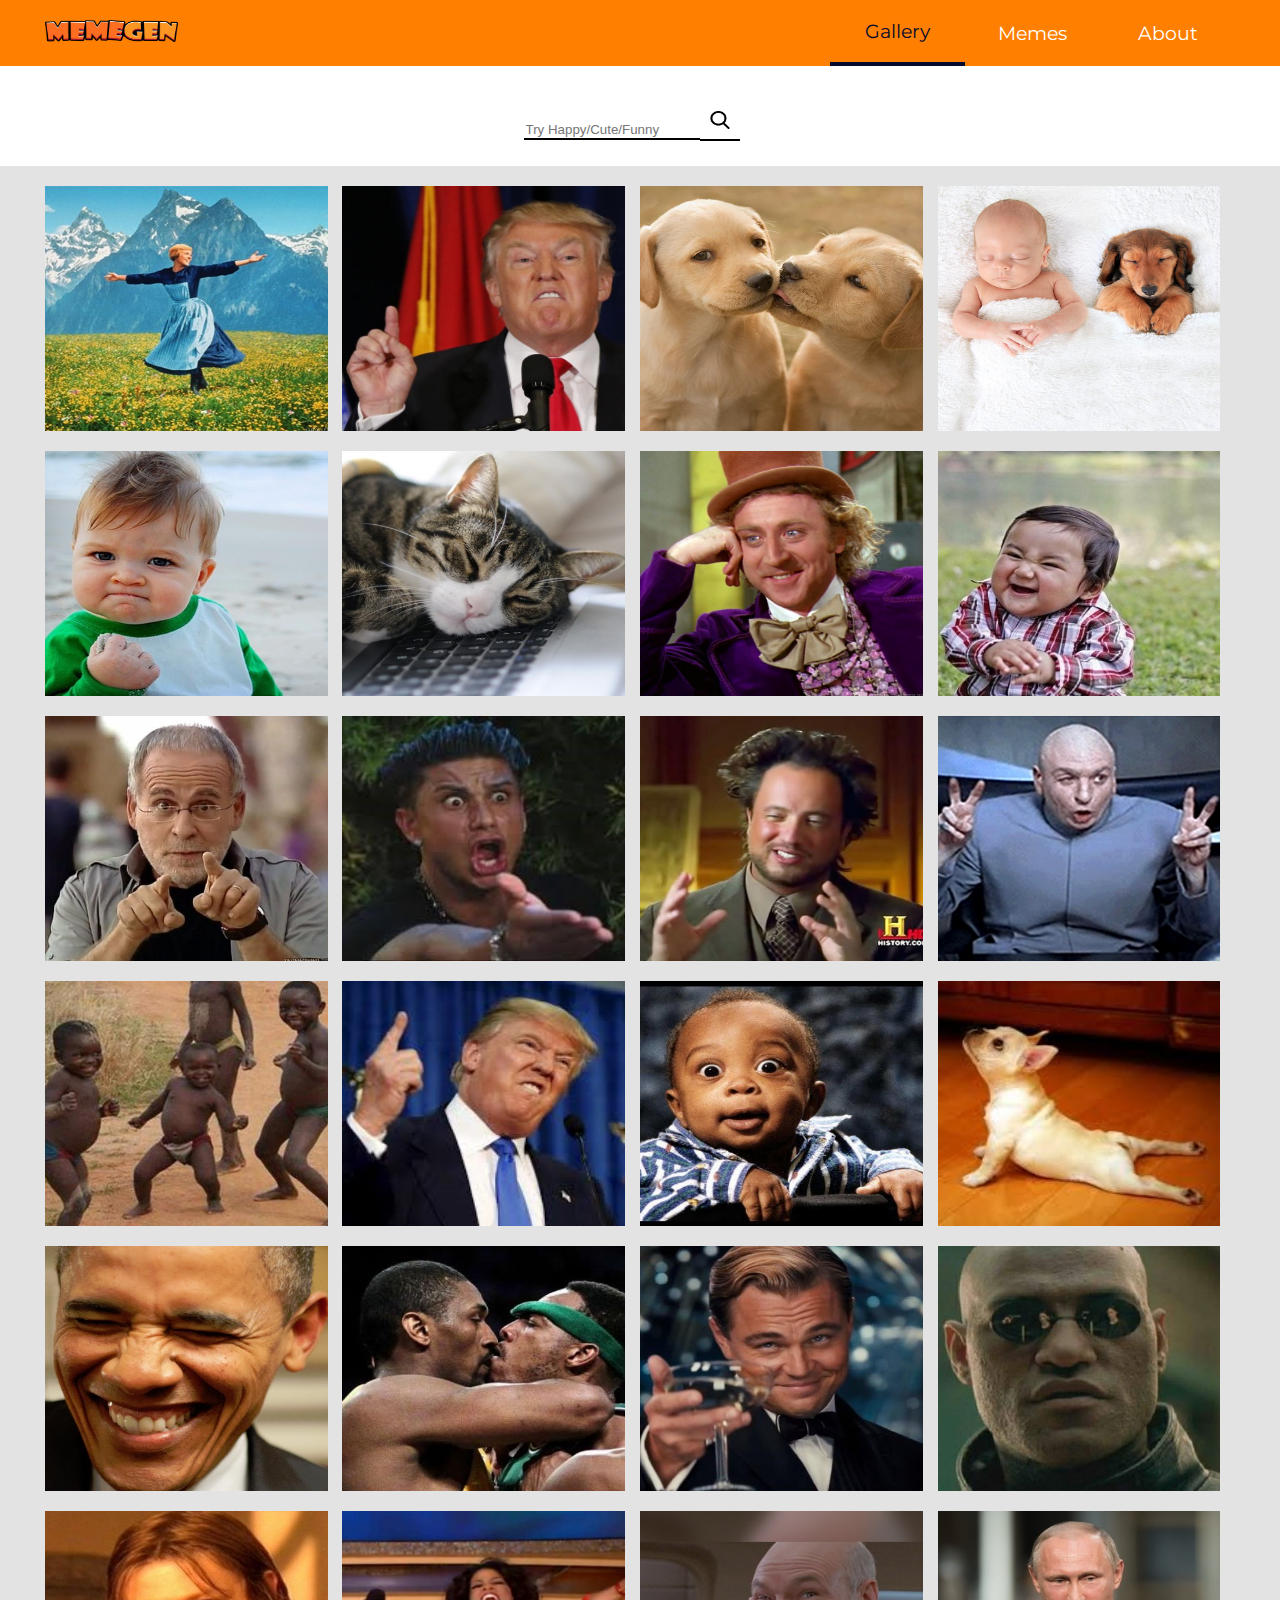
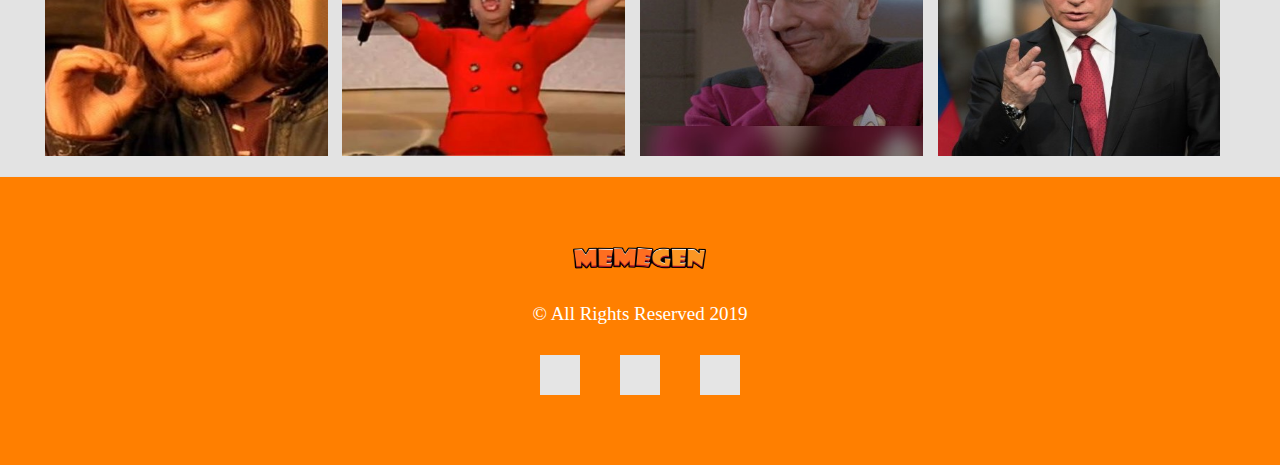
<file: index.html>
<!DOCTYPE html>
<html lang="en">

<head>
    <meta charset="UTF-8">
    <meta name="viewport" content="width=device-width, initial-scale=1.0">
    <meta http-equiv="X-UA-Compatible" content="ie=edge">
    <link href="https://fonts.googleapis.com/css?family=Montserrat&display=swap" rel="stylesheet">
    <link rel="stylesheet" href="css/style.css">
    <title>Meme Gen</title>
    <link rel="icon" href="./ICONS/cool.png">
</head>

<body onload="init ()">

    <header>
        <section class="header-wrapper container flex align-center">
            <div class="logo flex-1">
                <a href="./index.html"><img src="./meme-imgs/LOGO.png" alt=""></a>
            </div>
            <div onclick="onHamburger()" class="hamburger">☰</div>
            <nav id="mainMenu" class="main-menu-wrapper">
                <ul class="main-menu clean-list flex align-center">
                    <li>
                        <a href="./index.html" class="selected">Gallery</a>
                    </li>
                    <li>
                        <a href="#" onclick="onMemes()">Memes </a>
                    </li>
                    <li>
                        <a href="#">About</a>
                    </li>
                </ul>
                <!-- <button class="toggle-menu-btn fa" onclick="toggleMenu()" alt="Open main menu"></button> -->
                <div class="toggle-menu-screen screen" onclick="toggleMenu()" alt="toggle main menu"></div>
            </nav>

        </section>
    </header>

    <div class="serch-form flex">
        <form oninput="onSrearch()">
            <input type="text" placeholder="Try Happy/Cute/Funny" class="search"><button type="submit"><img src="./ICONS/search-icon.png" class="search-btn"></button>
            
        </form>
    </div>

    <main>
        <div class="image-container container"></div>
        <div class="saved-memes-container container hide"></div>
    </main>


    <footer>

        <section class="container">
            <div class="logo">
                <img src="./meme-imgs/LOGO.png" alt="">
            </div>
            <small>© All Rights Reserved 2019</small>
            <div class="icons flex">
                <i class="fab fa-facebook-f flex align-center"></i>
                <i class="fab fa-twitter-square flex align-center"></i>
                <i class="fab fa-behance-square flex align-center"></i>
            </div>
        </section>
    </footer>


    <script src="js/util.js"></script>
    <script src="js/meme-service.js"></script>
    <script src="js/main.js"></script>
</body>

</html>
</file>
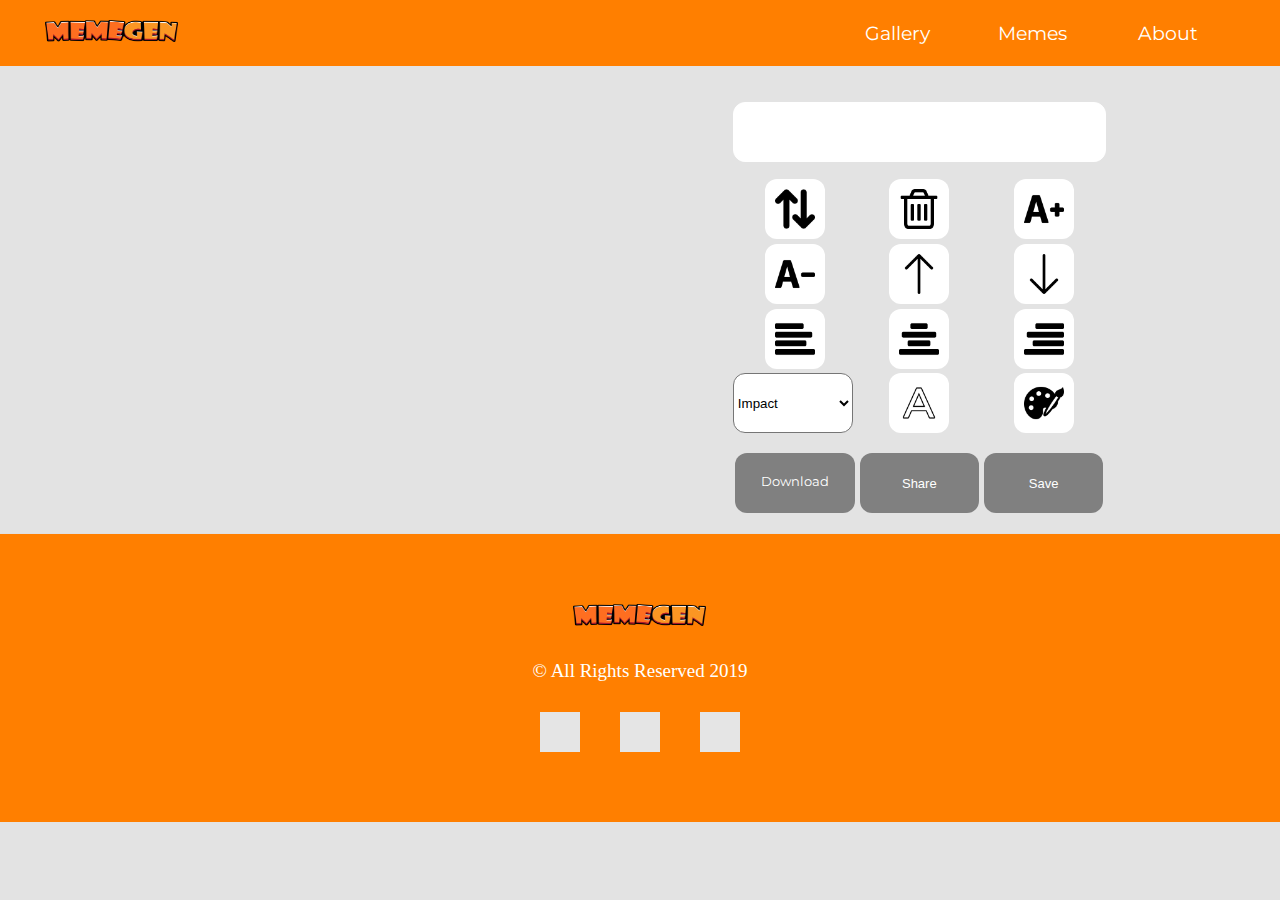
<file: editor.html>
<!DOCTYPE html>
<html lang="en">

<head>
    <meta charset="UTF-8">
    <meta name="viewport" content="width=device-width, initial-scale=1.0">
    <meta http-equiv="X-UA-Compatible" content="ie=edge">
    <link href="https://fonts.googleapis.com/css?family=Montserrat&display=swap" rel="stylesheet">
    <link rel="stylesheet" href="css/style.css">
    <title>Meme Gen</title>
    <link rel="icon" href="./ICONS/cool.png">
</head>

<body onload="initEditor()">

    <header>
        <section class="container header-wrapper flex align-center">
            <div class="logo flex-1">
                <a href="./index.html"><img src="./meme-imgs/LOGO.png" alt=""></a>
            </div>
            <div onclick="onHamburger()" class="hamburger">☰</div>
            <nav id="mainMenu" class="main-menu-wrapper">
                <ul class="main-menu hide-hamburger clean-list flex align-center">
                    <li>
                        <a href="./index.html">Gallery</a>
                    </li>
                    <li>
                        <a href="#" onclick="onMemesEditor()">Memes</a>
                    </li>
                    <li>
                        <a href="#">About</a>
                    </li>
                </ul>
                <!-- <button class="toggle-menu-btn fa" onclick="toggleMenu()" alt="Open main menu"></button> -->
                <div class="toggle-menu-screen screen" onclick="toggleMenu()" alt="toggle main menu"></div>
            </nav>

        </section>
    </header>

    <main class="editor-container container flex">
        <div class="canvas-container">
            <canvas id="my-canvas" onmousedown="onCanvasClicked(event)" ontouchstart="onCanvasTouch(event)" onmousemove="onDragTxt(event)" ontouchmove="onDragTxt(event)" onmouseup="toggleIsDragging()" ontouchend="toggleIsDragging()">
                Update your browser to enjoy canvas!
            </canvas>
        </div>
        <div class="settings-container flex">
            <p>
                <input class="text-input" type="text" onkeyup="onChanginTxt(this)">
            </p>
            <div class="btns-container">
                <button onclick="onChangeStartPos(this)"><img src="./ICONS/up-down.png" alt=""></button>
                <button onclick="onTrash()"><img src="./ICONS/trash.png" alt=""></button>
                <button onclick="onIncreaseFontSize()"><img src="./ICONS/increase font - icon.png" alt=""></button>
                <button onclick="onDecreaseFontSize()"><img src="./ICONS/decrease font - icon.png" alt=""></button>
                <button onmousedown="onChangePosY(this)"><img src="./ICONS/arrow-up.png" alt=""></button>
                <button onmousedown="onChangePosY(this)"><img src="./ICONS/arrow-down.png" alt=""></button>
                <button onclick="onAlignLeft()"><img src="./ICONS/align-to-left.png" alt=""></button>
                <button onclick="onAlignCenter()"><img src="./ICONS/center-text-alignment.png" alt=""></button>
                <button onclick="onAlignRight()"><img src="./ICONS/align-to-right.png" alt=""></button>
                <select class="font-select" onchange="onChangeFont(this.value)">
                    <option value="Impact">Impact</option>
                    <option value="Ariel">Ariel</option>
                    <option value="Comic Sans MS">Comic Sans MS</option>
                    <option value="Lucida Console">Lucida Console</option>
                </select>
                <label for="stroke"><img src="./ICONS/text stroke.png" alt=""></label>
                <input type="color" id="stroke" oninput="onChangeStroke(this.value)" style="display: none;">
                <label for="fill"><img src="./ICONS/fill-color.png" alt=""></label>
                <input type="color" id="fill" oninput="onChangeFill(this.value)" style="display: none;">
            </div>
            <div class="sharing flex">
                <a href="#" onclick="onDownload(this)" download="canvas">
                    Download
                </a>
                <button class="flex">Share</button>
                <button class="flex" onclick="onSave()">Save</button>
            </div>
        </div>
        <div class="saved-memes-container container hide"></div>
    </main>
    <div class="image" style="display: none;"></div>

    <footer>

        <section class="container">
            <div class="logo">
                <img src="./meme-imgs/LOGO.png" alt="">
            </div>
            <small>© All Rights Reserved 2019</small>
            <div class="icons flex">
                <i class="fab fa-facebook-f flex align-center"></i>
                <i class="fab fa-twitter-square flex align-center"></i>
                <i class="fab fa-behance-square flex align-center"></i>
            </div>
        </section>
    </footer>


    <script src="js/util.js"></script>
    <script src="js/meme-service.js"></script>
    <script src="js/editor.js"></script>
    <script src="js/main.js"></script>
</body>

</html>
</file>
<file: css/style.css>
* {
    box-sizing: border-box;
}

body {
    margin: auto;
    background-color: #e3e3e3;
    font-family: 'Montserrat', sans-serif;
}

button {
    border: none;
    background: none;
}

button:focus {
    outline:0;
}

label {
    display: flex;
    align-items: center;
    justify-content: center;
}

a{
    text-decoration: none;
    color: inherit;
}

/* Header */

ul {
    list-style-type: none;
    justify-content: space-between;
    padding: 0;
    z-index: 2;
}

header {
    background-color: #ff7f00;
}

.image-container, .saved-memes-container {
    display: grid;
    grid-template-columns: 1fr 1fr 1fr 1fr;
    justify-content: space-between;
    
}

.image-container img, .saved-memes-container img {
    margin-bottom: 20px;
    transition: 0.3s;
    width: 95%;
    height: 245px;
}

.image-container img:hover, .saved-memes-container img:hover {
    cursor: pointer;
    transform: scale(1.05);
}

.container {
    max-width: 93%;
    margin: 0 auto;
}

header .header-wrapper {
    height: 66px;
}

.logo img{
    width: 133px;
    height: 22px;
}

.main-menu a {
    text-decoration: none;
    display: flex;
    width: 8.4375rem;
    /* text-align: center; */
    height: 66px;
    color: #ffffff;
    font-family: Montserrat;
    font-size: 19px;
    font-weight: 400;
    align-items: center;
    justify-content: center;
    transition: 0.3s;
}

.main-menu a:hover {
    color: #040a2c;
    border-bottom: 4px solid #040a2c;
}

.main-menu .selected {
    color: #040a2c;
    border-bottom: 4px solid #040a2c;
}

.hamburger {
    display: none;
}

.serch-form {
    justify-content: center;
    align-items: center;
    height: 100px;
    background-color: #ffffff;
    margin-bottom: 20px;
}

.search {
    border: none;
    border-bottom: 2px solid black;
}

.search:focus {
    outline: none;
}

.serch-form .search-btn {
    width: 40px;
    height: 40px;
    position: relative;
    top: 7px;
    right: 11px;
    border-bottom: 2px solid black;
    border-radius: inherit;
}

.serch-form .search-btn:hover {
    transform: scale(1);
}


/* Editor */

.canvas-container {
    /* width: 420px;
    height: 420px; */
}

.editor-container {
    margin-bottom: 20px;
    margin-top: 20px;
    justify-content: space-around;
    flex-wrap: wrap;
}

.settings-container {
    flex-direction: column;
    flex-wrap: wrap;
}

.btns-container {
    display: grid;
    grid-template-columns: repeat(3, 1fr);
}

.text-input {
    width: 373px;
    height: 60px;
    border-radius: 12px;
    background-color: #ffffff;
    border: 1px solid #ffffff;
}

.text-input:focus {
    outline:0;
    border-color: #ff7f00;
}

.font-select {
    width: 120px;
    height: 60px;
    border-radius: 12px;
    background-color: #ffffff;
}

[src*="./ICONS"] {
    width: 60px;
    height: 60px;
    border-radius: 12px;
    background-color: #ffffff;
    padding: 10px;
    transition: 0.3s;
}

[src*="./ICONS"]:hover {
    cursor: pointer;
    transform: scale(1.1);
}

[src*="./ICONS"]:focus {
    outline:0;
    border-color: #ff7f00;
}

.sharing {
    margin-top: 20px;
    justify-content: space-around;
}

.sharing button, .sharing a {
    width: 32%;
    height: 60px;
    border-radius: 12px;
    background-color: gray;
    color: white;
    padding: 20px;
    transition: 0.3s;
    justify-content: center;
    align-items: center;
    text-align: center;
    font-size: 13px;
}

.sharing button:hover, .sharing a:hover {
    cursor: pointer;
    transform: scale(1.1);
}

/* Footer */

footer {
    background-color: #ff7f00;
    padding: 70px 0;
    text-align: center;
    border-top: 1px solid #e1e0e0;
    color: #a6a6a6; }
    footer .logo {
      color: #292929;
      margin-bottom: 30px; 
    }

footer small {
    width: 206px;
    height: 19px;
    color: #ffffff;
    font-family: "Montserrat - Thin";
    font-size: 19px;
    font-weight: 400;
}

  
i {
      width: 40px;
      height: 40px;
      margin-left: 20px;
      margin-top: 30px;
      color: white;
      background-color: #e5e5e5;
      justify-content: center;
  }
  
.fa-facebook-f:hover {
      background-color: #516fad;
      cursor: pointer;
  }
  
.fa-twitter-square:hover {
      background-color: #38A1F3;
      cursor: pointer;
  }
  
.fa-behance-square:hover {
      background-color: purple;
      cursor: pointer; 
  }
  
.fab {
    float: left;
    margin-right: 20px;
    margin-top: 30px;
  }

  .icons {
      justify-content: center;
  }
    

/* Helpers */
.flex {
    display: flex;
}

.align-center {
    align-items: center;
 }

 .flex-1 {
    flex: 1; 
  }

  .hide-hamburger {
      transform: scale(0);
  }

  .hide {
      display: none;
  }

  @media(min-width: 1600px) {
    .image-container img, .saved-memes-container img {
        width: 330px;
    }
  }

  @media(max-width: 800px) {
    .image-container, .saved-memes-container {
        grid-template-columns: 1fr 1fr 1fr;
    }
  }

  @media(min-width: 621px) {
      .main-menu {
        transform: scale(1);
      }
  }

  @media(max-width: 620px) {
    .main-menu {
        flex-direction: column;
        position: absolute;
        right: 0;
        top: 50px;
        background-color: #ff7f00;
        opacity: 0.8;
        transition: 0.3s;
      }
    .hamburger {
        color: white;
        display: block;
        position: absolute;
        top: 18px;
        right: 20px;
        font-size: 22px;
    }
    .main-menu a {
        color: black;
        font-weight: bold;
    }

    .image-container, .saved-memes-container {
        grid-template-columns: 1fr 1fr;
    }

    .image-container img, .saved-memes-container img {
        width: 97%;
        height: 168px;
    }

    .container {
        width: 88%; 
        /* margin: 0; */
    }

    .text-input {
        width: 329px;
    }
  }
</file>
